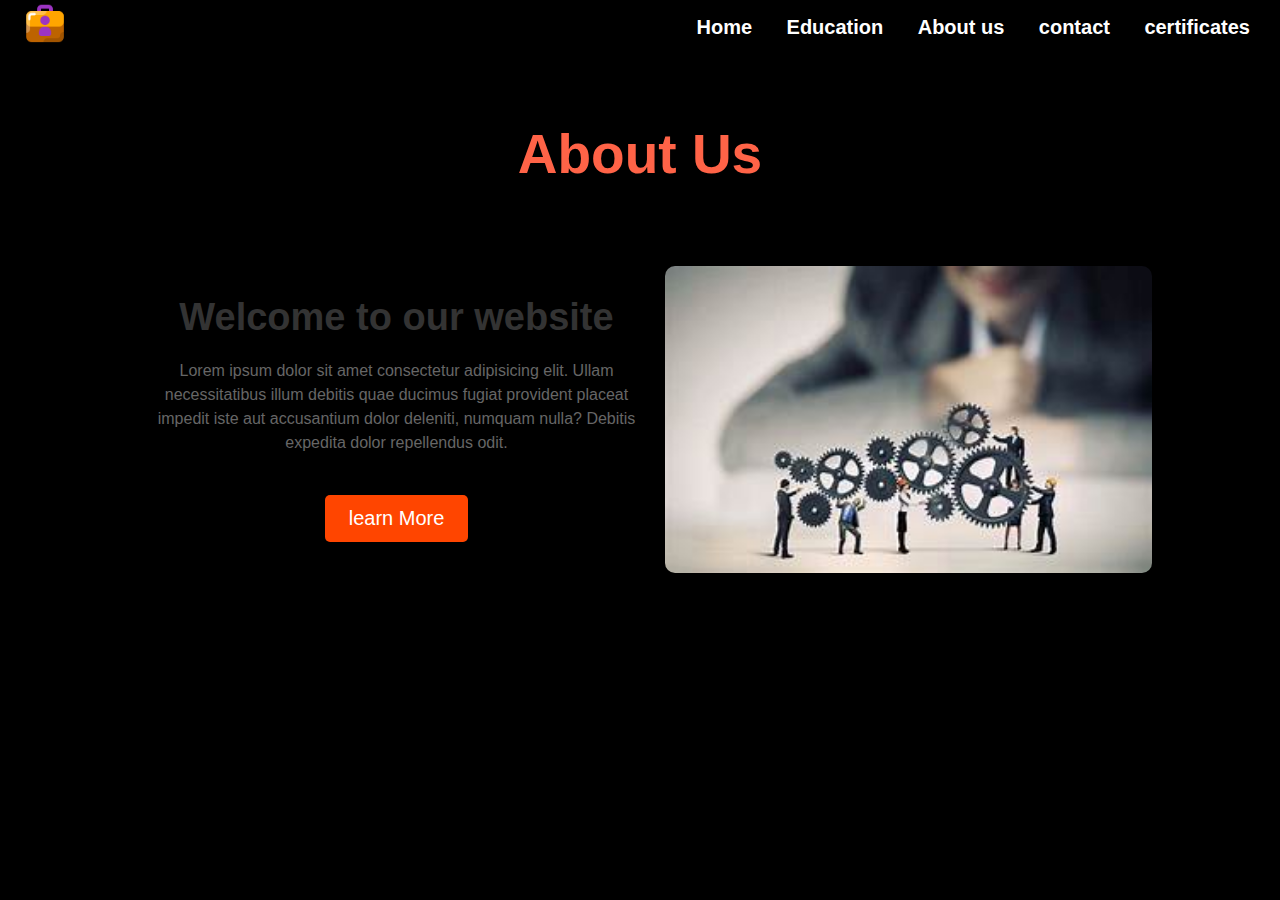
<file: about.html>
<!DOCTYPE html>
<html lang="en">
<head>
    <meta charset="UTF-8">
    <meta name="viewport" content="width=device-width, initial-scale=1.0">
    <title>About us</title>
    <link href="css/about.css" rel="stylesheet">

</head>
<body>
    <nav class="navbar">
        <div class="navdiv">
            <div class="logo">
                <a href="index.html" target="_main"><img class="logo2"  src="images/profile/portfolio logo.png" target="_main"></a>

            </div>
            <ul>
                <li><a href="index.html" target="_main">Home</a></li>
                <li><a href="education.html" target="_main">Education</a></li>
                <li><a href="#" target="_main">About us</a></li>
                <li><a href="contact.html" target="_main">contact</a></li>
                <li><a href="certificate.html" target="_main">certificates</a></li>
            </ul>
        </div>
    </nav>
    <br>
    <section class="hero">
        <div class="heading">
            <h1>About Us</h1>
        </div>
        <div class="container">
            <div class="hero-content">
                 <h2>Welcome to our website</h2>
                 <p>Lorem ipsum dolor sit amet consectetur adipisicing elit. Ullam necessitatibus illum debitis quae ducimus fugiat provident placeat impedit iste aut accusantium dolor deleniti, numquam nulla? Debitis expedita dolor repellendus odit.</p>
                 <button class="cta-button">learn More</button>
            </div>
            <div class="hero-image">
                <img src="/images/about/aboutus.jpeg">
            </div>
        </div>
    </section>
</body>
</html>
</file>
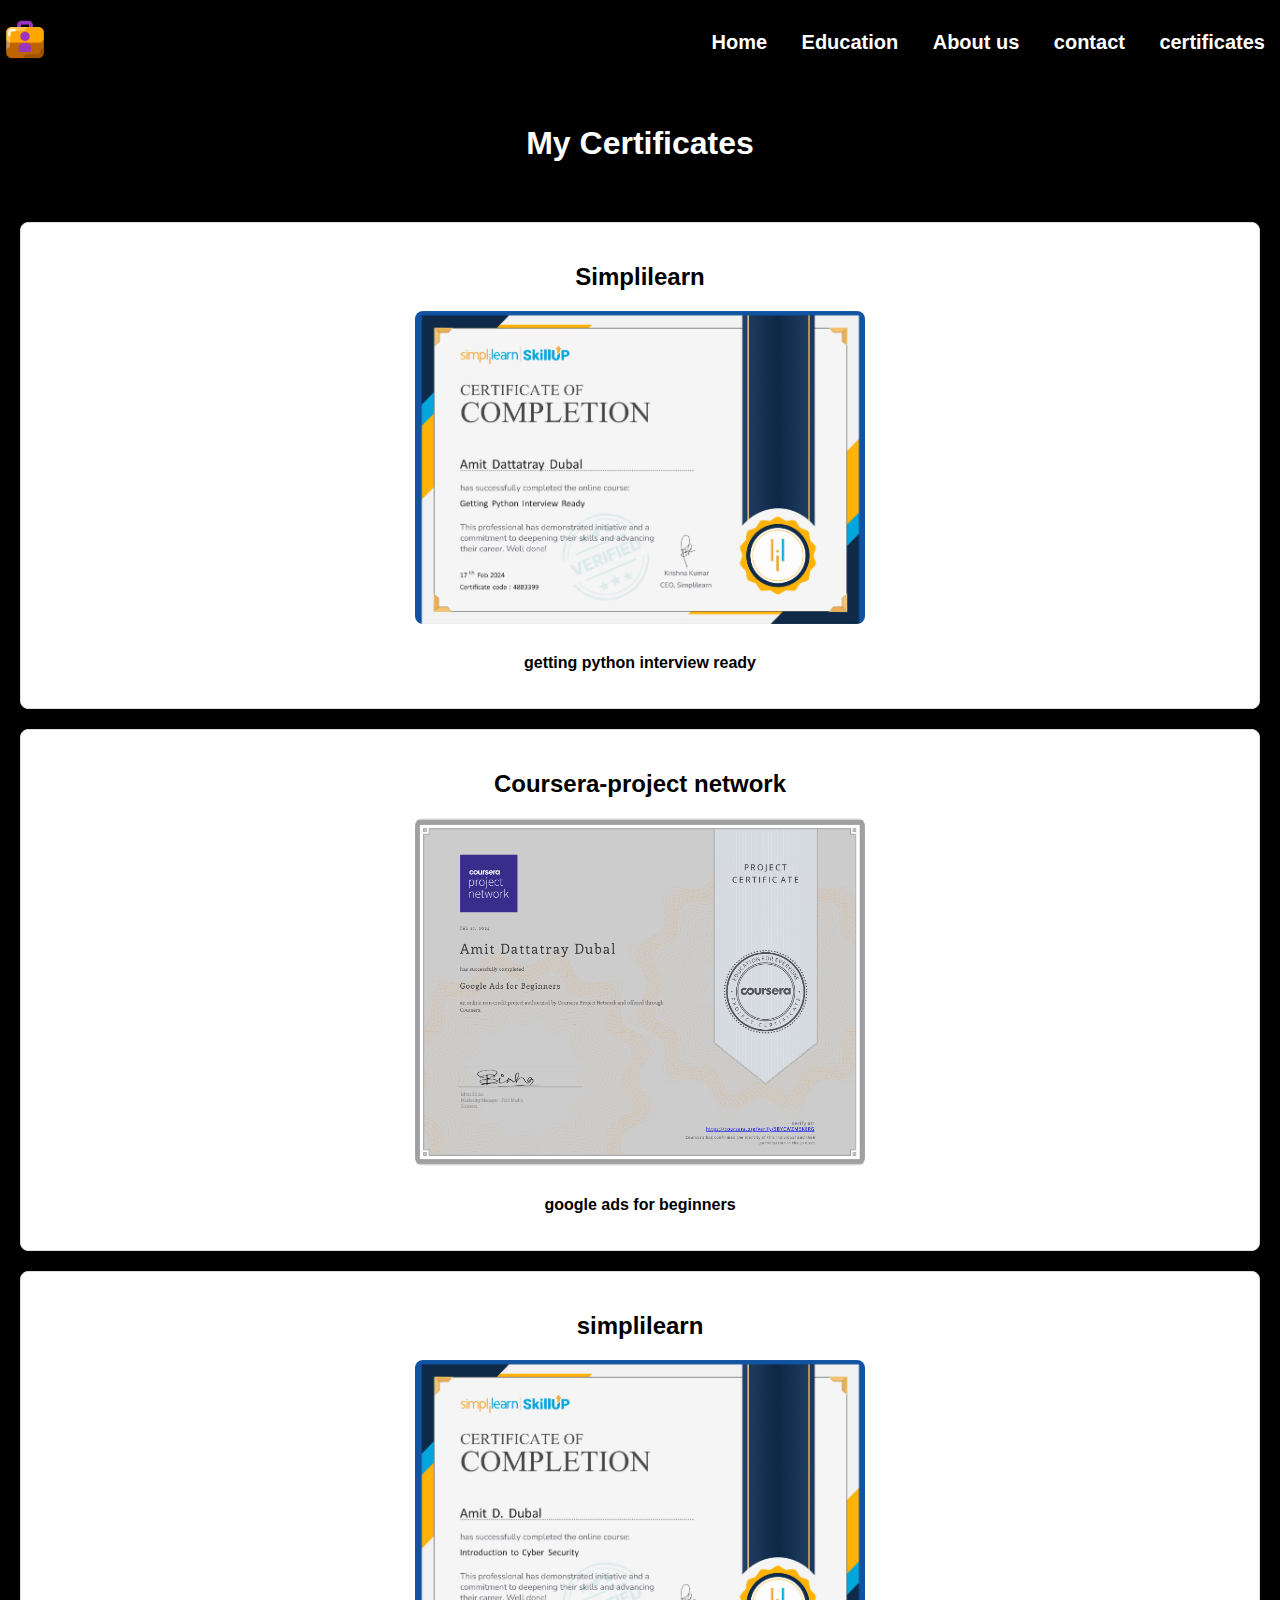
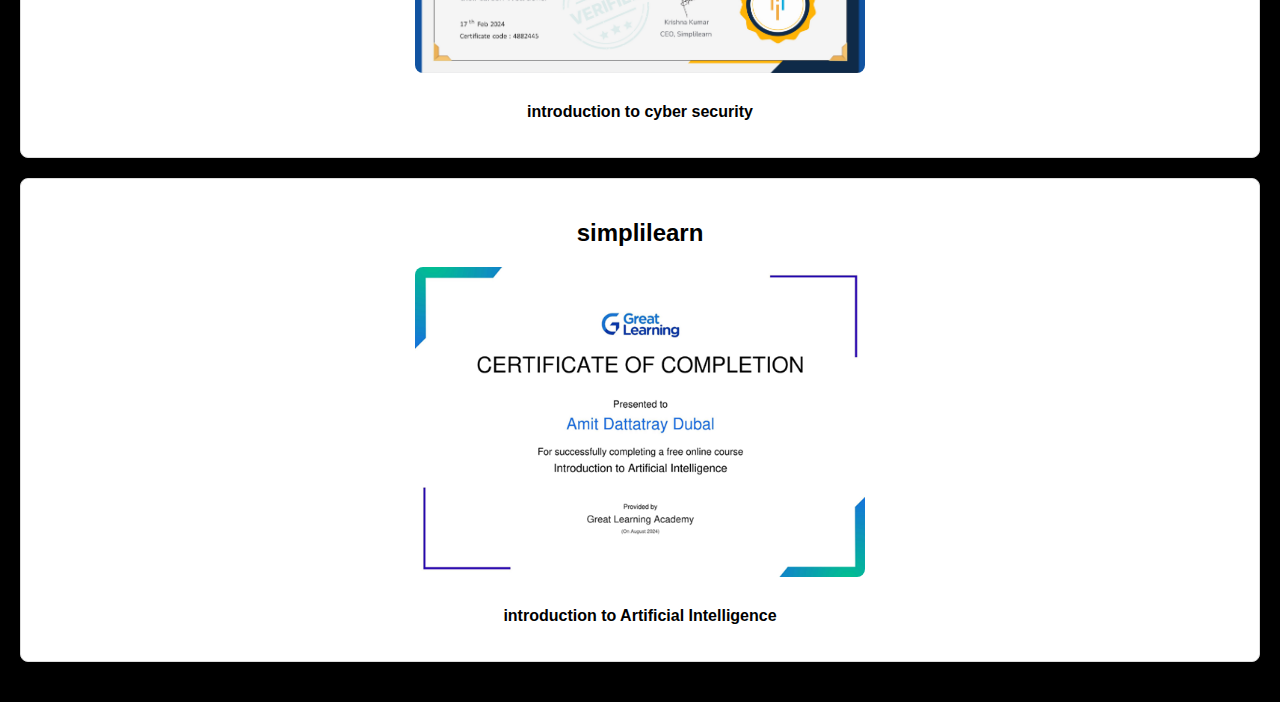
<file: certificate.html>
<!DOCTYPE html>
<html lang="en">
<head>
    <meta charset="UTF-8">
    <meta name="viewport" content="width=device-width, initial-scale=1.0">
    <title>Certificates</title>
    <link rel="stylesheet" href="css/cr.css">
</head>
<body>
    <nav class="navbar">
        <div class="navdiv">
            <div class="logo">
                <a href="index.html" target="_main"><img class="logo2"  src="images/profile/portfolio logo.png" target="_main"></a>
            </div>
            <ul>
                <li><a href="index.html" target="_main">Home</a></li>
                <li><a href="education.html" target="_main">Education</a></li>
                <li><a href="about.html" target="_main">About us</a></li>
                <li><a href="contact.html" target="_main">contact</a></li>
                <li><a href="#" target="_main">certificates</a></li>
            </ul>
        </div>
    </nav>
    <header>
        <h1>My Certificates</h1>
    </header>
    <main>
        <section class="certificate">
            <h2>Simplilearn</h2>
            <img src="/images/certificates/python.png" alt="Certificate 2">
            <p>getting python interview ready</p>
        </section>
        <section class="certificate">
            <h2>Coursera-project network</h2>
            <img src="/images/certificates/google ads.png" alt="Certificate 3">
            <p>google ads for beginners</p>
        </section>
        <section class="certificate">
            <h2>simplilearn</h2>
            <img src="/images/certificates/cyber security.png" alt="Certificate 4">
            <p>introduction to cyber security</p>
        </section>
        <section class="certificate">
            <h2>simplilearn</h2>
            <img src="/images/certificates/certificate AI.png" alt="Certificate 5">
            <p>introduction to Artificial Intelligence</p>
        </section>
       
    </main>
</body>
</html>
</file>
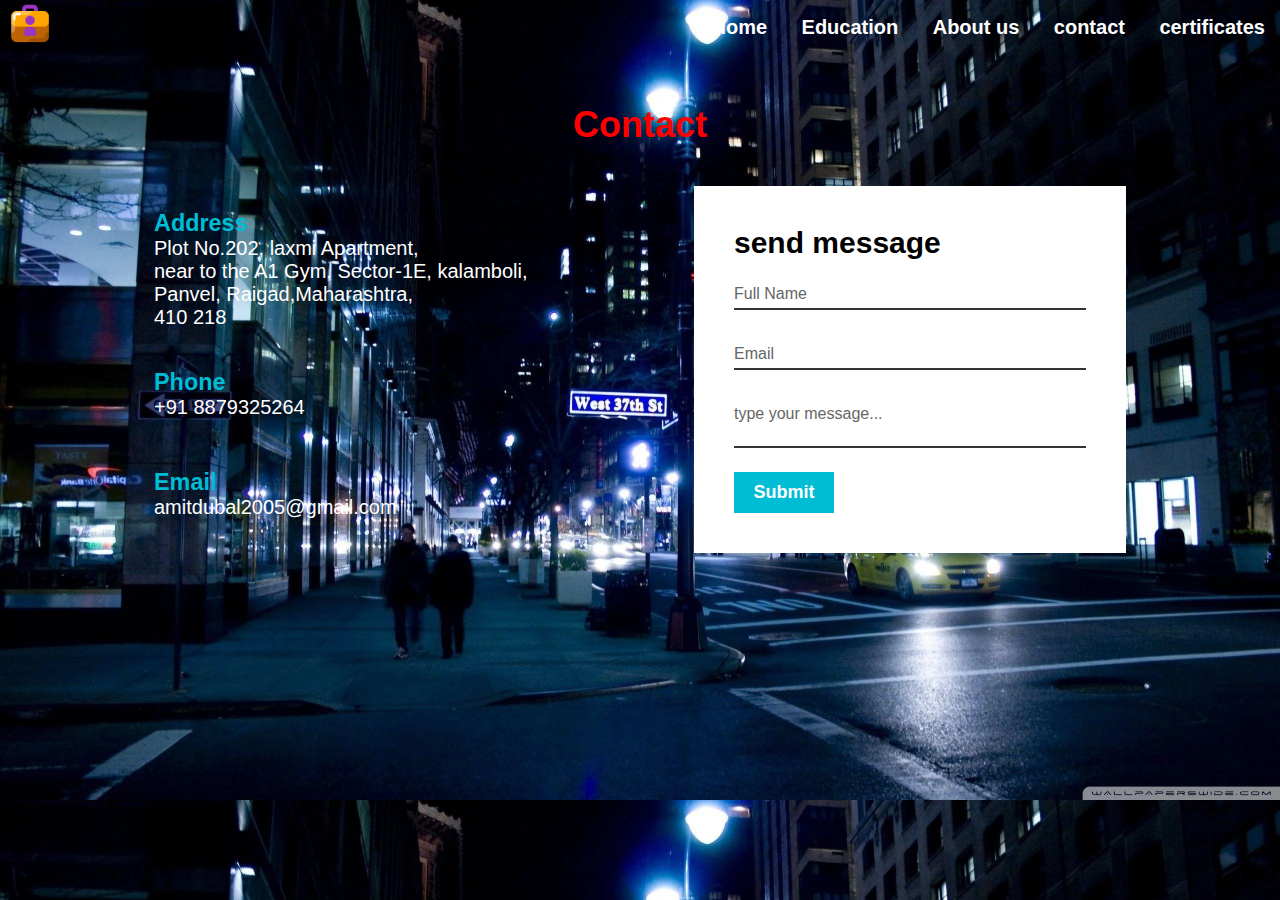
<file: contact.html>
<!DOCTYPE html>
<html lang="en">
<head>
    <meta charset="UTF-8">
    <meta name="viewport" content="width=device-width, initial-scale=1.0">
    <title>Contact</title>
    <link href="css/contact.css" rel="stylesheet">

</head>
<body>
    <nav class="navbar">
        <div class="navdiv">
            <div class="logo">
                <a href="index.html" target="_main"><img class="logo2"  src="images/profile/portfolio logo.png" target="_main"></a>
            </div>
            <ul>
                <li><a href="index.html" target="_main">Home</a></li>
                <li><a href="education.html" target="_main">Education</a></li>
                <li><a href="about.html" target="_main">About us</a></li>
                <li><a href="#" target="_main">contact</a></li>
                <li><a href="certificate.html" target="_main">certificates</a></li>
            </ul>
        </div>
    </nav>
    <section class="contact">
        <div class="content">
            <h2 style="color: red; margin-bottom: 10px;"><b>Contact</b></h2>
           
        </div>
        <div class="container">
            <div class="contactInfo">
                <div class="box">
                    <div class="icon"><!-- address logo --></i></div>
                    <div class="text">
                        <h3><b>Address</b></h3>
                        <p>Plot No.202, laxmi Apartment,<br> near to the A1 Gym, Sector-1E, kalamboli, <br>Panvel, Raigad,Maharashtra, <br>410 218</p>
                    </div>
                </div>
                <div class="box">
                    <div class="icon"><!-- phone logo --></div>
                    <div class="text">
                        <h3><b>Phone</b></h3>
                        <p>+91 8879325264</p>
                    </div>
                </div>
                <div class="box">
                    <div class="icon"><!-- email logo --></i></div>
                    <div class="text">
                        <h3><b>Email</b></h3>
                        <p>amitdubal2005@gmail.com</p>
                    </div>
                </div>
            </div>
            <div class="contactform">
                <form>
                    <h2><b>send message</b></h2>
                    <div class="inputbox">
                        <input type="text" name="" required="required">
                        <span>Full Name</span>
                    </div>
                    <div class="inputbox">
                        <input type="text" name="" required="required">
                        <span>Email</span>
                    </div>
                    <div class="inputbox">
                        <textarea required="required"></textarea>
                        <span>type your message...</span>
                    </div>
                    <div class="inputbox">
                       <button><b>Submit</b></button>
                    </div>
                </form>
            </div>
        </div>
    </section>
</body>
</html>
</file>
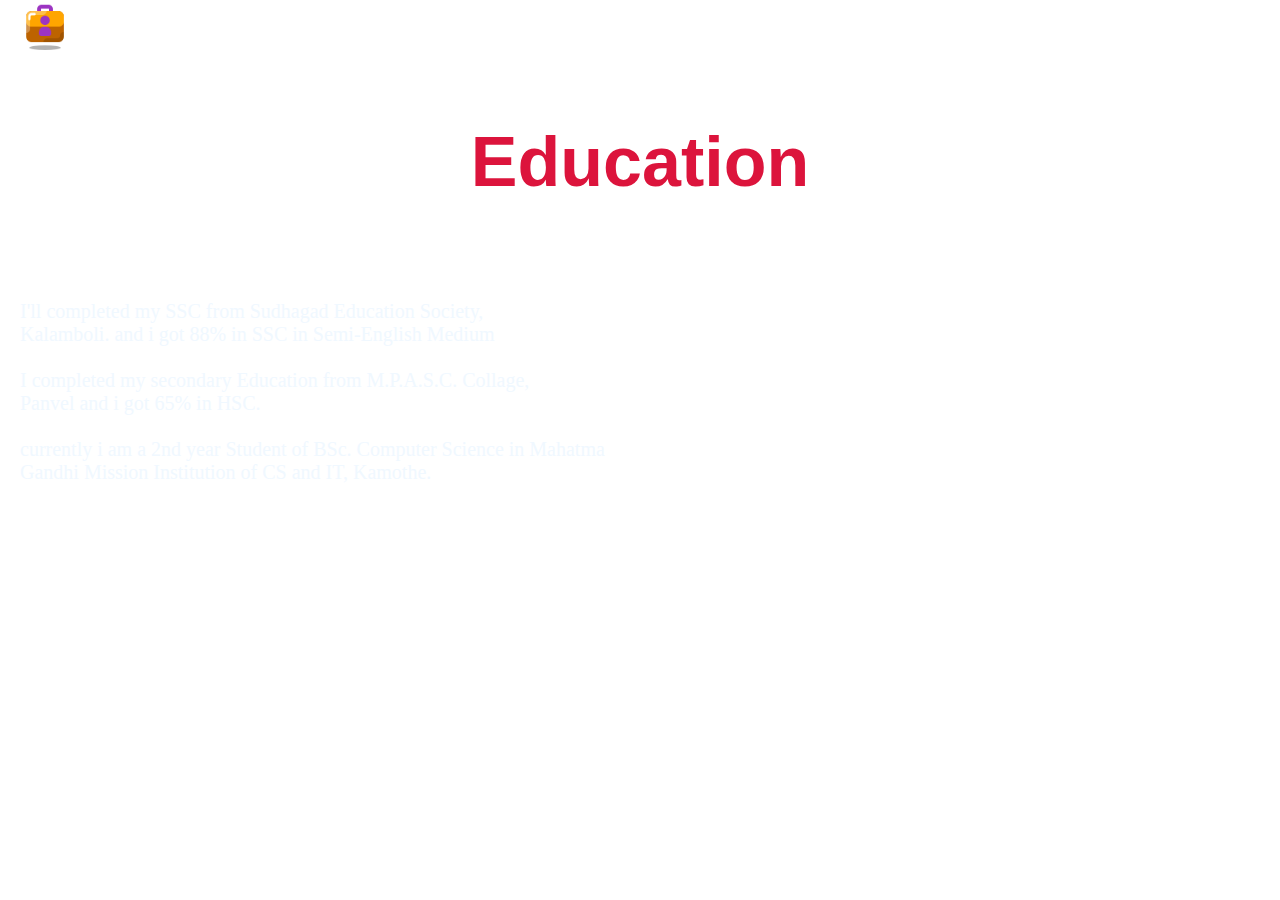
<file: education.html>
<!DOCTYPE html>
<html lang="en">

<head>
    <meta charset="UTF-8">
    <meta name="viewport" content="width=device-width, initial-scale=1.0">
    <title>Education</title>
    <link href="css/ed.css" rel="stylesheet">
</head>

<body>
    <nav class="navbar">
        <div class="navdiv">
            <div class="logo">
                <a href="index.html" target="_main"><img class="logo2"  src="images/profile/portfolio logo.png" target="_main"></a>
            </div>
            <ul>
                <li><a href="index.html" target="_main">Home</a></li>
                <li><a href="#" target="_main">Education</a></li>
                <li><a href="about.html" target="_main">About us</a></li>
                <li><a href="contact.html" target="_main">contact</a></li>
                <li><a href="certificate.html" target="_main">certificates</a></li>
            </ul>
        </div>
    </nav>
    <br>
    <div class="Head">
        <p><b>Education</b></p>
    </div>
    <br>
    <div class="Clgs">
        <p>I'll completed my SSC from Sudhagad Education Society,<br> Kalamboli. and i got 88% in SSC in Semi-English
            Medium </p>
        <br>
        <p>I completed my secondary Education from M.P.A.S.C. Collage,<br> Panvel and i got 65% in HSC.</p>
        <br>
        <p>currently i am a 2nd year Student of BSc. Computer Science in Mahatma<br> Gandhi Mission Institution of CS
            and IT, Kamothe. </p>
    </div>
</body>

</html>
</file>
<file: css/about.css>
*{
    background-color: black;
    margin: 0;
    padding: 0;
    box-sizing: border-box;
    font-family: "Arial", sans-serif;
    color: white;
}
.navbar{
    background-color: transparent;
    padding-right: 15px;
    padding-left: 20px;
}
.navdiv{
    color: white;
    background-color: black;
    display: flex;
    align-items: center;
    justify-content: space-between;
    border: 1px;
}
.logo a{
    list-style: none;
}
.logo2{
    width: 50px;
}
li{
    list-style: none;
    display: inline-block;
}

li a{
    text-decoration: none;
    display: inline-block;
    font-size: 20px;
    font-weight: bold;
    background-color: black;
    margin: 10px;
    padding: 5px;
    border-radius: 2px;
    cursor: pointer;
    transition: 0.3s ease;
}
li a:hover{
    transform: scale(1.1);
    color: white;
}
div img {
    width: 50%;
}

.logo2{
    width: 50px;
}
.hero{
    background-color: black;
    overflow: hidden;
}
.heading h1{
    color: #ff6347;
    font-size: 55px;
    text-align: center;
    margin-top: 50px;
}
.container{

    display: flex;
    justify-content: center;
    align-items: center;
    width: 80%;
    margin: 80px auto;

}
.hero-content{
    text-align: center;
    width:50%;
    margin:0px 25px;
}
.hero-content h2{
    font-size: 38px;
    margin-bottom: 20px;
    color: #333;
    animation: fadeInUp 2s ease;
}
.hero-content p{
    font: 24px;
    line-height: 1.5;
    margin-bottom: 40px;
    color: #666;
}
.hero-content button{
    display: inline-block;
    background-color: #ff4500;
    color:#fff;
    padding:12px 24px;
    border-radius: 5px;
    font-size: 20px;
    border: none;
    cursor: pointer;
    transition: 0.3s ease;
}
.hero-content button:hover{
    background-color: #ff6347;
    transform: scale(1.1);
}
.hero-image{
   
    display: flex;
    justify-content: center;
    width: 50%;
    margin: auto;
}
.hero-image img{
    width: 100%;
    height: auto;
   border-radius: 10px;
}
@media screen and (maxx-width: 768px){
    .heading h1{
        font-size: 45px;
        margin-top: 30px;
    }
    .hero{
        margin: 0px;
    }
    .container{
        width: 100%;
        flex-direction: column;
        margin: 0px;
        padding:0px 40px
    }
    .hero-content{
        width: 100%;
        margin: 35px 0px;
    }
    .hero-content h2{
        font-size: 30px;
    }
    .hero-content p{
        font-size: 18px;
        margin-bottom: 20px;
    }
    .hero-content button{
        font-size: 16px;
        padding: 8px 16px;
    }
    .hero-image{
        width: 100%;
    }
    
}
@keyframes fadeinUp{
    0%{
        opacity: 0;
        transform: translateY(50px);
    }
    100%{
        opacity: 1;
        transform: translateY(0px);
    }
}
@keyframes fadeinRight{
    0%{
        opacity: 0;
        transform: translateX(-50px);
    }
    100%{
        opacity: 1;
        transform: translateX(0px);
    }
}
</file>
<file: css/cr.css>
body {
    font-family: Arial, sans-serif;
    margin: 0;
    padding: 0;
    background-color: black;
}
.navbar{
    background-color: transparent;
   
}

.navdiv{
    background-color: black;
    display: flex;
    align-items: center;
    justify-content: space-between;
    border: 1px;
}

.logo a{
    list-style: none;
}

li{
    
    list-style: none;
    display: inline-block;
}

li a{
    text-decoration: none;
    display: inline-block;
    font-size: 20px;
    font-weight: bold;
    color: white;
    background-color: black;
    margin: 10px;
    padding: 5px;
    border-radius: 2px;
    cursor: pointer;
    transition: 0.3s ease;
}
li a:hover{
    transform: scale(1.1);
    color: white;
}
div img {
    width: 50px;
}
header {
    background-color: black;
    color: white;
    padding: 20px;
    text-align: center;
    margin-top: 20px;
}

header h1 {
    margin: 0;
}

main {
    padding: 20px;
}

.certificate {
    font-weight: bold;
    background: #fff;
    border: 1px solid #ddd;
    border-radius: 8px;
    box-shadow: 0 0 10px rgba(0, 0, 0, 0.1);
    margin: 20px 0;
    padding: 20px;
    text-align: center;
}

.certificate img {
    width: 450px;
    height: auto;
    border-radius: 8px;
    margin-bottom: 10px;
}
</file>
<file: css/contact.css>
*{
    margin: 0;
    padding: 0;
    box-sizing: border-box;
    font-family: 'poppins', sans-serif;
}
body{
   background-image: url(/images/contact/wp3442635.webp);
   background-size: cover;
}
.navbar{
    background-color: transparent;
}
.navdiv{
    display: flex;
    align-items: center;
    justify-content: space-between;
    border: 1px;
}
.logo a{
    list-style: none;
}
.logo2{
    margin-left: 5px;
    width: 50px;
}
li{
    list-style: none;
    display: inline-block;
}
li a{
    text-decoration: none;
    display: inline-block;
    font-size: 20px;
    font-weight: bold;
    color: white;
    background-color: transparent;
    margin: 10px;
    padding: 5px;
    border-radius: 2px;
    cursor: pointer;
    transition: 0.3s ease;
}
li a:hover{
    transform: scale(1.1);
    color: white;
}
div img {
    width: 50%;
}
.logo2{
    width: 50px;
}
.hero{
    background-color: black;
    overflow: hidden;
}
.contact{
    position: relative;
    min-height: 50vh;
    padding: 50px 100px;
    display: flex;
    justify-content: center;
    align-items:center ;
    flex-direction: column;
}
.contact .content{
    max-width: 800px;
    text-align: center;
}
.contact .content h2{
    font-size: 36px;
    font-weight: bold;
    color: #fff;
}
.contact .content p{
    font-size: 20px;
    color: #fff;
    margin-bottom: 10px;
}
.container{
    width: 100%;
    display: flex;
    justify-content: center;
    align-items: center;
    margin-top: 30px;
}
.container .contactInfo{
    width: 50%;
    display: flex;
    flex-direction: column;
}
.container .contactInfo .box{
    position: relative;
    padding: 20px 0;
    display: flex;
}
.container .contactInfo .box .icon{
    min-height: 60px;
    height: 60px;
    background: #fff;
    display: flex;
    justify-content: center;
    align-items: center;
    border-radius: 50%;
    font-size: 22px;
}
.container .contactInfo .box .text{
    display: flex;
    margin-left: auto 20px;
    font-size: 20px;
    color: #fff;
    flex-direction: column;
    font-weight: 300;
}
.container .contactInfo .box .text h3{
    font-weight: 500;
    color: #00bcd4;
}
.contactform{
    width: 40%;
    padding: 40px;
    background-color: #fff;
}
.contactform h2{
    font-size: 30px;
    color: black;
    font-weight: 500;
}
.contactform .inputbox{
    position: relative;
    width: 100%;
    margin-top: 10px;
}
.contactform .inputbox input,
.contactform .inputbox textarea{
    width: 100%;
    padding: 5px 0;
    font-size: 16px;
    margin: 10px 0;
    border: none;
    border-bottom: 2px solid #333;
    outline: none;
    resize: none;
}
.contactform .inputbox span{
    position: absolute;
    left: 0;
    padding: 5px 0;
    font-size: 16px;
    margin: 10px 0;
    pointer-events: none;
    transition: 0.5s;
    color: #666;
}
/* .contactform .inputbox span{
    color: #e91e63;
    font-size: 13px;
    transform: translateY(-20px);
} */
.contactform .inputbox input:focus ~ span,
.contactform .inputbox input:valid ~ span,
.contactform .inputbox textarea:focus ~ span,
.contactform .inputbox textarea:valid ~ span{
    color: #e91e63;
    font-size: 13px;
    transform: translateY(-20px);
}
.contactform .inputbox button{
    width: 100px;
    background-color: #00bcd4;
    color: #fff;
    border: none;
    cursor: pointer;
    padding: 10px;
    font-size: 18px;
    cursor: pointer;
    transition: 0.3s ease;
}
.contactform .inputbox button:hover{
    background-color: black;
    transform: scale(1.1);
}
@media (max-width: 991px){
    .contact{
        padding: 50px;
    }
    .container{
        flex-direction: column;
    }
    .container .contactInfo{
        margin-bottom: 40px;
    }
    .container .contactInfo,
    .contactform{
        width: 100%;
    }
    
}
</file>
<file: css/ed.css>
*{
   margin: 0;
   padding: 0;
   box-sizing: border-box;
}
body{
    background-image: url("https://cdn.wallpapersafari.com/22/53/IOfeHw.jpg");
    background-size: cover;
    background-repeat: no-repeat;
}
.navbar{
    color: red;
    background-color: transparent;
    padding-right: 15px;
    padding-left: 20px;
}
.navdiv{
    display: flex;
    align-items: center;
    justify-content: space-between;
    border: 1px;
}
.logo a{
    
    list-style: none;
}
.logo2{
    width: 50px;
}
li{
    list-style: none;
    display: inline-block;
    color: white;
}
li a{
    text-decoration: none;
    display: inline-block;
    font-size: 20px;
    font-weight: bold;
    color: white;
    background-color: transparent;
    margin: 10px;
    padding: 5px;
    border-radius: 2px;
    cursor: pointer;
    transition: 0.3s ease;
}
li a:hover{
    transform: scale(1.1);
    color: black;
}
.Head{
    font-size: 70px;
    font-family: 'Gill Sans', 'Gill Sans MT', Calibri, 'Trebuchet MS', sans-serif;
    color: crimson;
    display: flex;
    justify-content: center;
    margin: 50px;
}
.Clgs{
    color: aliceblue;
    font-size: 20px;
    margin-left: 20px;
    margin-top: 30px;
}
</file>
